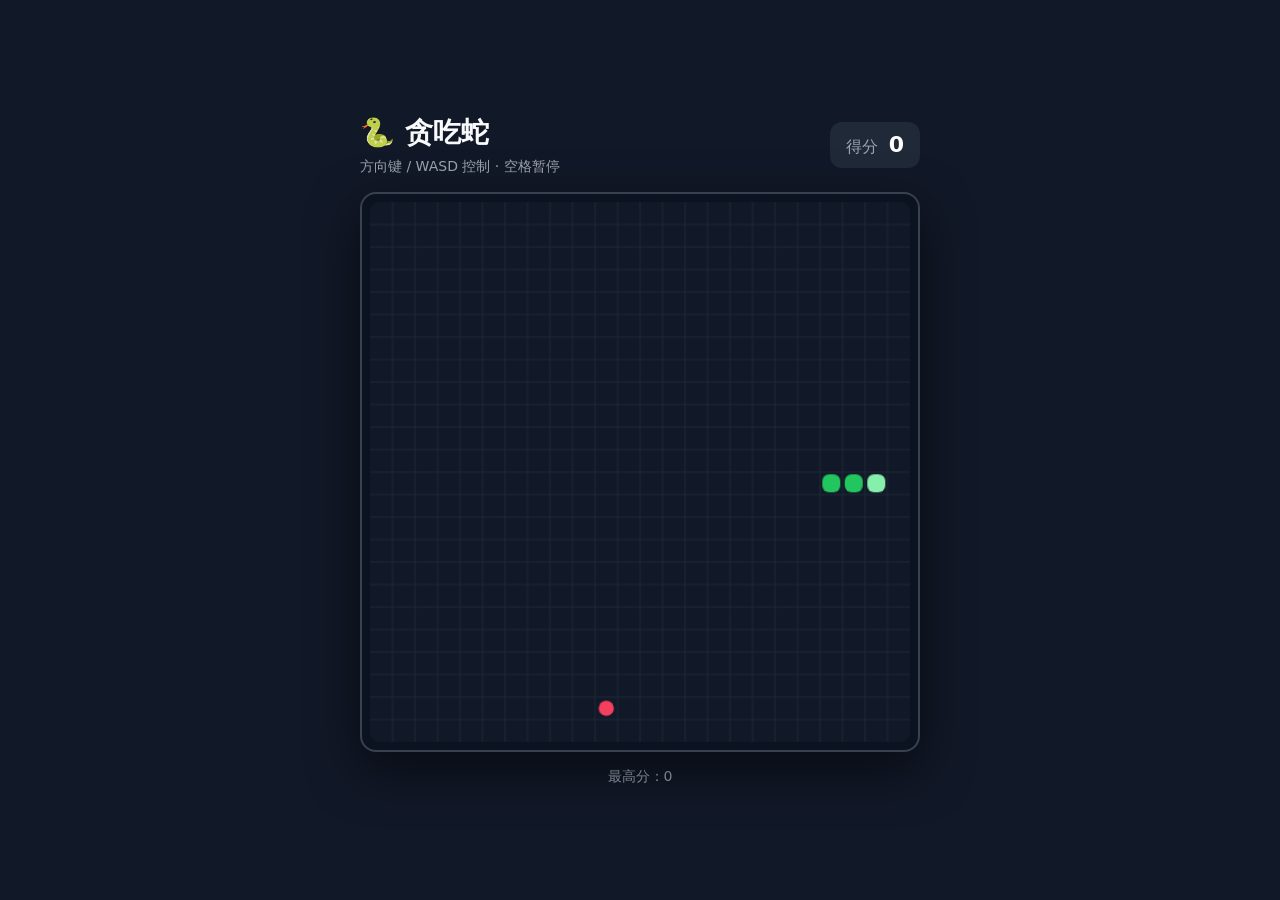
<file: snake/index.html>
<!doctype html>
<html lang="zh-CN">
<head>
  <meta charset="UTF-8" />
  <meta name="viewport" content="width=device-width, initial-scale=1.0" />
  <title>贪吃蛇</title>
  <link rel="stylesheet" href="style.css" />
</head>
<body>
  <main class="game">
    <header>
      <div>
        <h1>🐍 贪吃蛇</h1>
        <p>方向键 / WASD 控制 · 空格暂停</p>
      </div>
      <div class="score">得分 <strong id="score">0</strong></div>
    </header>

    <section class="board-wrap">
      <canvas id="board" width="480" height="480" aria-label="贪吃蛇游戏区域"></canvas>
      <div id="overlay" class="overlay">
        <h2 id="overlay-title">准备开始</h2>
        <p id="overlay-text">按方向键开始游戏</p>
        <button id="restart">开始游戏</button>
      </div>
    </section>

    <div class="controls">
      <button data-dir="up">↑</button>
      <div><button data-dir="left">←</button><button data-dir="down">↓</button><button data-dir="right">→</button></div>
    </div>

    <footer>最高分：<span id="best">0</span></footer>
  </main>
  <script src="script.js"></script>
</body>
</html>
</file>
<file: snake/style.css>
* { box-sizing: border-box; }
body { margin: 0; min-height: 100vh; display: grid; place-items: center; background: #111827; color: #f9fafb; font-family: system-ui, -apple-system, sans-serif; }
.game { width: min(92vw, 560px); }
header { display:flex; justify-content:space-between; align-items:center; margin-bottom:16px; }
h1 { margin:0 0 6px; font-size:28px; } p { margin:0; color:#9ca3af; font-size:14px; }
.score { background:#1f2937; padding:10px 16px; border-radius:12px; color:#9ca3af; } .score strong { color:#fff; font-size:22px; margin-left:6px; }
.board-wrap { position:relative; background:#0b1220; border:2px solid #374151; border-radius:16px; padding:8px; box-shadow:0 18px 50px #0008; }
canvas { display:block; width:100%; height:auto; border-radius:10px; background:#111827; }
.overlay { position:absolute; inset:8px; display:grid; place-items:center; align-content:center; text-align:center; background:#0b1220cc; border-radius:10px; backdrop-filter:blur(3px); }
.overlay h2 { margin:0 0 8px; font-size:30px; } .overlay p { margin-bottom:18px; }
button { border:0; border-radius:10px; background:#22c55e; color:#052e16; font-weight:800; cursor:pointer; transition:.15s; } button:hover { transform:translateY(-1px); filter:brightness(1.08); }
#restart { padding:11px 22px; font-size:16px; }
.controls { display:none; text-align:center; margin-top:18px; } .controls button { width:52px; height:44px; margin:3px; font-size:22px; }
footer { text-align:center; margin-top:16px; color:#9ca3af; font-size:14px; }
@media (max-width:700px) { .controls { display:block; } }
</file>
